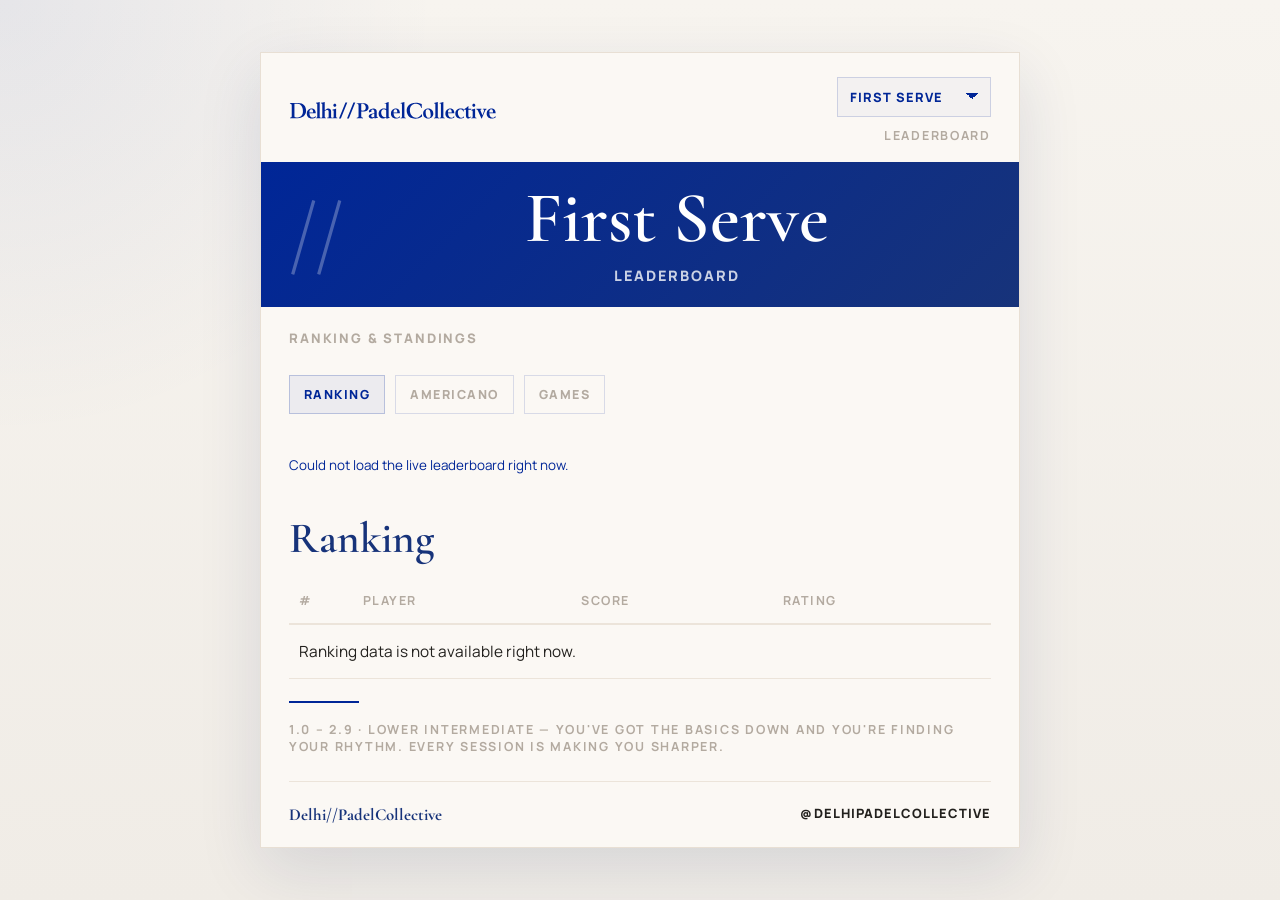
<file: index.html>
<!DOCTYPE html>
<html lang="en">
<head>
  <meta charset="UTF-8">
  <meta name="viewport" content="width=device-width, initial-scale=1.0">
  <title>First Serve | Leaderboard</title>
  <meta name="description" content="Live First Serve leaderboard for Delhi Padel Collective.">
  <link rel="preconnect" href="https://fonts.googleapis.com">
  <link rel="preconnect" href="https://fonts.gstatic.com" crossorigin>
  <link href="https://fonts.googleapis.com/css2?family=Cormorant+Garamond:wght@400;500;600;700&family=Manrope:wght@400;500;700;800&display=swap" rel="stylesheet">
  <link rel="stylesheet" href="styles.css">
</head>
<body data-page="first-serve">
  <main class="page-wrap">
    <section class="leaderboard-card">
      <header class="topbar">
        <div class="brand-lockup">
         <a class="brand-link" href="https://dpc-padel.github.io/Ranking/">
            <img class="brand-logo" src="dpc-logo.svg" alt="Delhi Padel Collective logo">
          </a>
        </div>

        <div class="topbar-tools">
          <label class="page-switcher">
            <span class="sr-only">Select leaderboard</span>
            <select id="pageSelector" aria-label="Select leaderboard page">
              <option value="index.html">First Serve</option>
              <option value="break-point.html">Break Point</option>
              <option value="noida.html">Noida</option>
            </select>
          </label>
          <div class="topbar-meta">
            <p>Leaderboard</p>
          </div>
        </div>
      </header>

      <section class="hero-banner">
        <p class="slash">//</p>
        <div class="hero-copy">
          <h1>First Serve</h1>
          <p>Leaderboard</p>
        </div>
      </section>

      <section class="standings-section stacked-sections">
        <div class="standings-head">
          <div>
            <p class="section-kicker">Ranking & Standings</p>
          </div>
          <button id="refreshButton" class="refresh-button" type="button" hidden>Refresh</button>
        </div>

        <div class="tab-switcher" role="tablist" aria-label="First Serve ranking types">
          <button id="firstServeRankingTab" class="tab-button is-active" type="button" data-tab="ranking" role="tab" aria-selected="true" onclick="setFirstServeTab('ranking')">
            Ranking
          </button>
          <button id="firstServeOverallTab" class="tab-button" type="button" data-tab="overall" role="tab" aria-selected="false" onclick="setFirstServeTab('overall')">
            Americano
          </button>
          <button id="firstServePersonalTab" class="tab-button" type="button" data-tab="personal" role="tab" aria-selected="false" onclick="setFirstServeTab('personal')">
            Games
          </button>
        </div>

        <div id="statusMessage" class="status-message" aria-live="polite"></div>

        <section id="firstServeRankingPanel" class="subsection" role="tabpanel" aria-labelledby="firstServeRankingTab">
          <div class="subsection-head">
            <h2>Ranking</h2>
          </div>

          <div class="table-wrap">
            <table>
              <thead>
                <tr>
                  <th class="rank-col">#</th>
                  <th>Player</th>
                  <th>Score</th>
                  <th>Rating</th>
                </tr>
              </thead>
              <tbody id="firstServeRankingBody">
                <tr>
                  <td colspan="4">Loading ranking...</td>
                </tr>
              </tbody>
            </table>
          </div>
        </section>

        <section id="firstServeOverallPanel" class="subsection panel-hidden" role="tabpanel" aria-labelledby="firstServeOverallTab" hidden>
          <div class="subsection-head">
            <h2>Americano</h2>
          </div>

          <div class="table-wrap">
            <table>
              <thead>
                <tr>
                  <th class="rank-col">#</th>
                  <th>Player</th>
                  <th>MP</th>
                  <th>PTS</th>
                </tr>
              </thead>
              <tbody id="rankingBody">
                <tr>
                  <td colspan="4">Loading leaderboard...</td>
                </tr>
              </tbody>
            </table>
          </div>
        </section>

        <section id="firstServePersonalPanel" class="subsection panel-hidden" role="tabpanel" aria-labelledby="firstServePersonalTab" hidden>
          <div class="subsection-head">
            <h2>Games</h2>
          </div>

          <div class="table-wrap">
            <table>
              <thead>
                <tr>
                  <th class="rank-col">#</th>
                  <th>Player</th>
                  <th>MP</th>
                  <th>PTS</th>
                </tr>
              </thead>
              <tbody id="personalRankingBody">
                <tr>
                  <td colspan="4">Loading personal games leaderboard...</td>
                </tr>
              </tbody>
            </table>
          </div>
        </section>
      </section>

      <footer class="card-footer">
        <div class="footer-rule"></div>
        <p class="footer-note">1.0 – 2.9 · Lower Intermediate — You've got the basics down and you're finding your rhythm. Every session is making you sharper.</p>
        <div class="footer-meta">
          <span>Delhi//PadelCollective</span>
          <span>@DELHIPADELCOLLECTIVE</span>
        </div>
      </footer>
    </section>
  </main>

  <script src="script.js"></script>
</body>
</html>
</file>
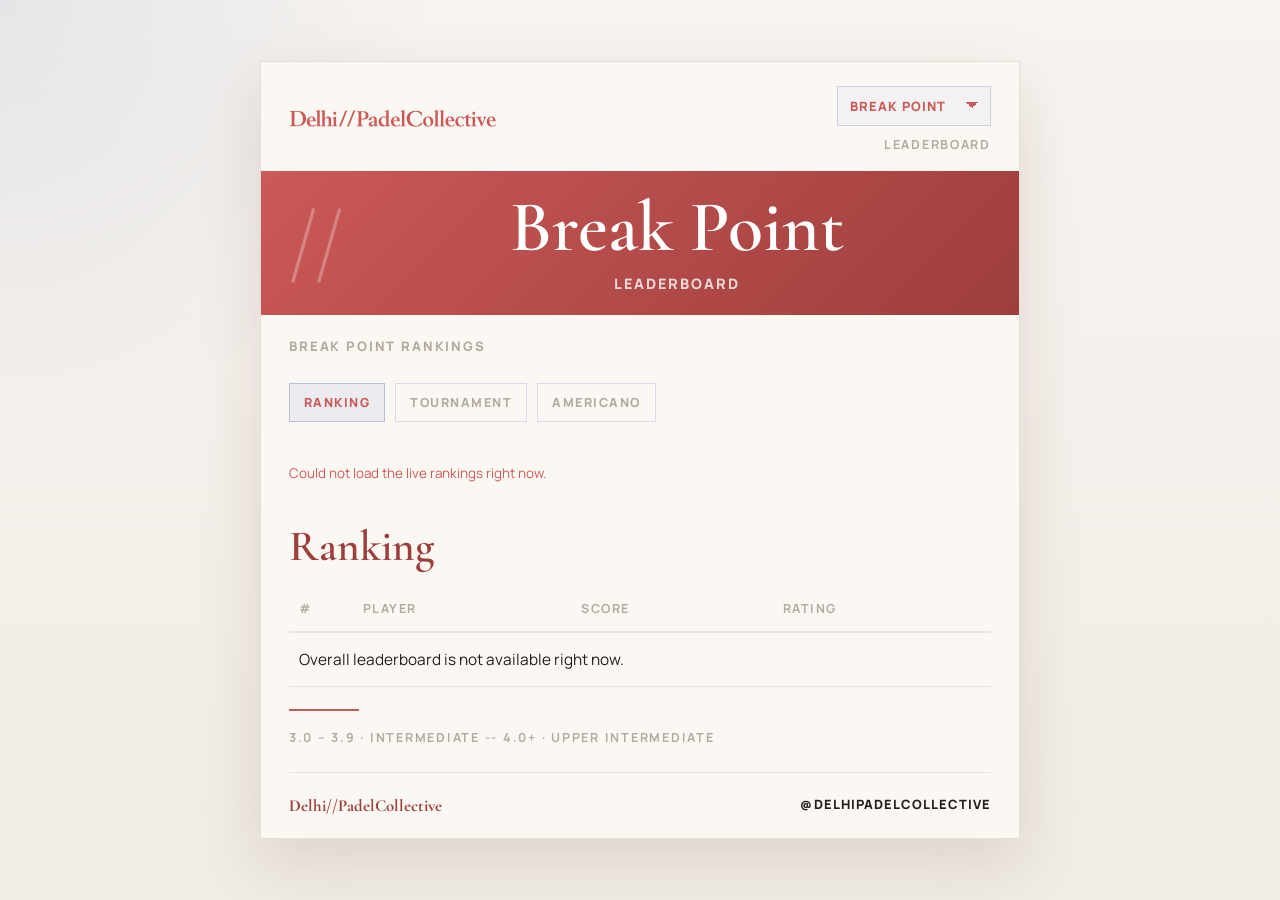
<file: break-point.html>
<!DOCTYPE html>
<html lang="en">
<head>
  <meta charset="UTF-8">
  <meta name="viewport" content="width=device-width, initial-scale=1.0">
  <title>Break Point | Leaderboard</title>
  <meta name="description" content="Live Break Point tournament and Americano leaderboards for Delhi Padel Collective.">
  <link rel="preconnect" href="https://fonts.googleapis.com">
  <link rel="preconnect" href="https://fonts.gstatic.com" crossorigin>
  <link href="https://fonts.googleapis.com/css2?family=Cormorant+Garamond:wght@400;500;600;700&family=Manrope:wght@400;500;700;800&display=swap" rel="stylesheet">
  <link rel="stylesheet" href="styles.css">
</head>
<body data-page="break-point">
  <main class="page-wrap">
    <section class="leaderboard-card">
      <header class="topbar">
        <div class="brand-lockup">
        <a class="brand-link" href="https://dpc-padel.github.io/Ranking/">
            <img class="brand-logo" src="dpc-red-logo.svg" alt="Delhi Padel Collective logo">
          </a>
        </div>

        <div class="topbar-tools">
          <label class="page-switcher">
            <span class="sr-only">Select leaderboard</span>
            <select id="pageSelector" aria-label="Select leaderboard page">
              <option value="index.html">First Serve</option>
              <option value="break-point.html">Break Point</option>
              <option value="noida.html">Noida</option>
            </select>
          </label>
          <div class="topbar-meta">
            <p>Leaderboard</p>
          </div>
        </div>
      </header>

      <section class="hero-banner">
        <p class="slash">//</p>
        <div class="hero-copy">
          <h1>Break Point</h1>
          <p>Leaderboard</p>
        </div>
      </section>

      <section class="standings-section stacked-sections">
        <div class="standings-head">
          <div>
            <p class="section-kicker">Break Point Rankings</p>
          </div>
          <button id="refreshButton" class="refresh-button" type="button" hidden>Refresh</button>
        </div>

        <div class="tab-switcher" role="tablist" aria-label="Break Point ranking types">
          <button id="overallTab" class="tab-button is-active" type="button" data-tab="overall" role="tab" aria-selected="true">
            Ranking
          </button>
          <button id="tournamentTab" class="tab-button" type="button" data-tab="tournament" role="tab" aria-selected="false">
            Tournament
          </button>
          <button id="americanoTab" class="tab-button" type="button" data-tab="americano" role="tab" aria-selected="false">
            Americano
          </button>
        </div>

        <div id="statusMessage" class="status-message" aria-live="polite"></div>

        <section id="overallPanel" class="subsection" role="tabpanel" aria-labelledby="overallTab">
          <div class="subsection-head">
            <h2>Ranking</h2>
          </div>

          <div class="table-wrap">
            <table>
              <thead>
                <tr>
                  <th class="rank-col">#</th>
                  <th>Player</th>
                  <th>Score</th>
                  <th>Rating</th>
                </tr>
              </thead>
              <tbody id="overallRankingBody">
                <tr>
                  <td colspan="4">Loading overall leaderboard...</td>
                </tr>
              </tbody>
            </table>
          </div>
        </section>

        <section id="tournamentPanel" class="subsection panel-hidden" role="tabpanel" aria-labelledby="tournamentTab" hidden>
          <div class="subsection-head">
            <h2>Tournament</h2>
          </div>

          <div class="table-wrap">
            <table>
              <thead>
                <tr>
                  <th class="rank-col">#</th>
                  <th>Player</th>
                  <th>MP</th>
                  <th>W</th>
                  <th>L</th>
                  <th>PTS</th>
                </tr>
              </thead>
              <tbody id="tournamentRankingBody">
                <tr>
                  <td colspan="6">Loading tournament leaderboard...</td>
                </tr>
              </tbody>
            </table>
          </div>
        </section>

        <section id="americanoPanel" class="subsection panel-hidden" role="tabpanel" aria-labelledby="americanoTab" hidden>
          <div class="subsection-head">
            <h2>Americano</h2>
          </div>

          <div class="table-wrap">
            <table>
              <thead>
                <tr>
                  <th class="rank-col">#</th>
                  <th>Player</th>
                  <th>MP</th>
                  <th>PTS</th>
                </tr>
              </thead>
              <tbody id="americanoRankingBody">
                <tr>
                  <td colspan="4">Loading Americano leaderboard...</td>
                </tr>
              </tbody>
            </table>
          </div>
        </section>
      </section>

      <footer class="card-footer">
        <div class="footer-rule"></div>
        <p class="footer-note">3.0 – 3.9 · Intermediate -- 4.0+ · Upper Intermediate </p>
        <div class="footer-meta">
          <span>Delhi//PadelCollective</span>
          <span>@DELHIPADELCOLLECTIVE</span>
        </div>
      </footer>
    </section>
  </main>

  <script src="script.js"></script>
</body>
</html>
</file>
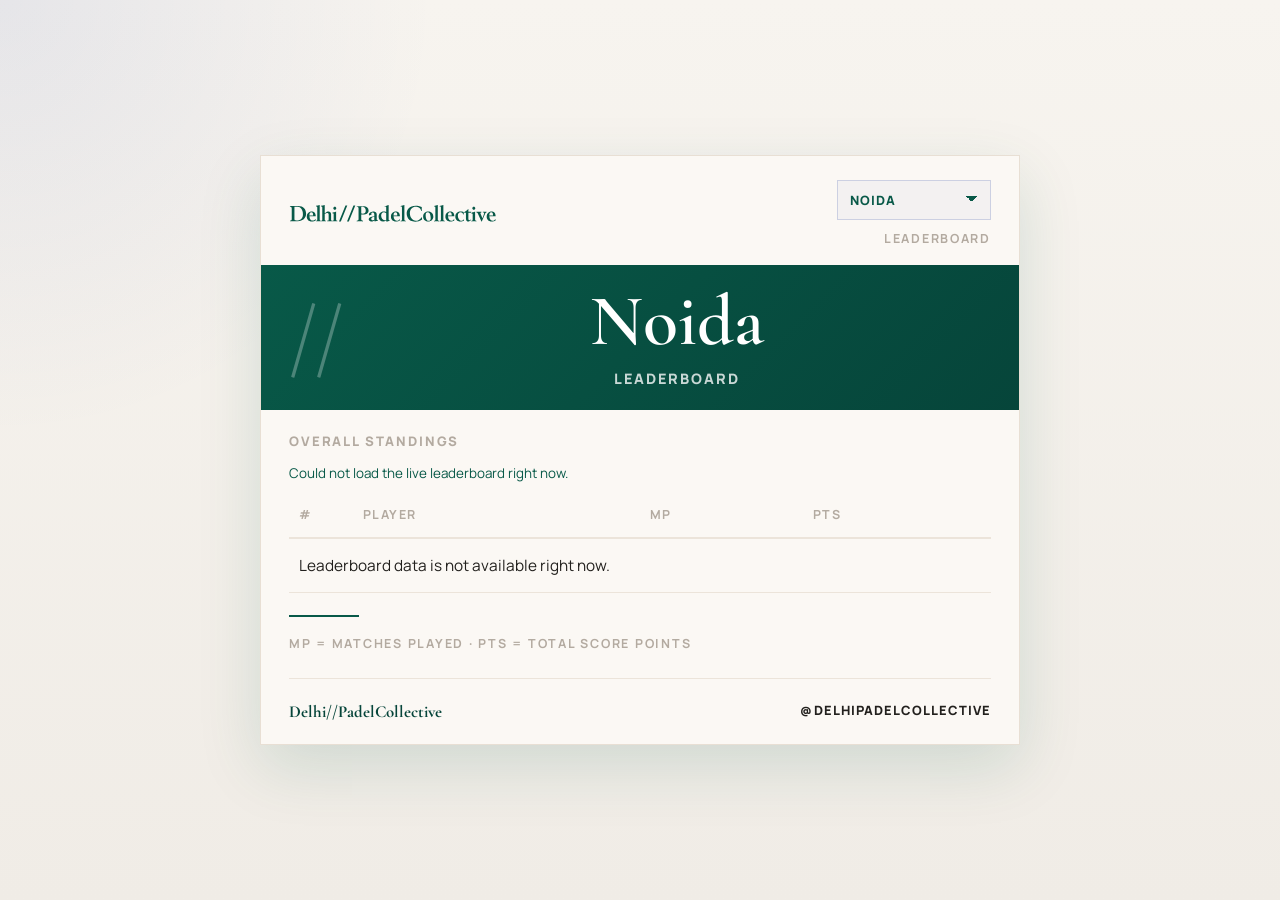
<file: noida.html>
<!DOCTYPE html>
<html lang="en">
<head>
  <meta charset="UTF-8">
  <meta name="viewport" content="width=device-width, initial-scale=1.0">
  <title>Noida | Leaderboard</title>
  <meta name="description" content="Live Noida leaderboard for Delhi Padel Collective.">
  <link rel="preconnect" href="https://fonts.googleapis.com">
  <link rel="preconnect" href="https://fonts.gstatic.com" crossorigin>
  <link href="https://fonts.googleapis.com/css2?family=Cormorant+Garamond:wght@400;500;600;700&family=Manrope:wght@400;500;700;800&display=swap" rel="stylesheet">
  <link rel="stylesheet" href="styles.css">
</head>
<body data-page="noida">
  <main class="page-wrap">
    <section class="leaderboard-card">
      <header class="topbar">
        <div class="brand-lockup">
        <a class="brand-link" href="https://dpc-padel.github.io/Ranking/">
            <img class="brand-logo" src="dpc-green-logo.svg" alt="Delhi Padel Collective logo">
          </a>
        </div>

        <div class="topbar-tools">
          <label class="page-switcher">
            <span class="sr-only">Select leaderboard</span>
            <select id="pageSelector" aria-label="Select leaderboard page">
              <option value="index.html">First Serve</option>
              <option value="break-point.html">Break Point</option>
              <option value="noida.html">Noida</option>
            </select>
          </label>
          <div class="topbar-meta">
            <p>Leaderboard</p>
          </div>
        </div>
      </header>

      <section class="hero-banner">
        <p class="slash">//</p>
        <div class="hero-copy">
          <h1>Noida</h1>
          <p>Leaderboard</p>
        </div>
      </section>

      <section class="standings-section">
        <div class="standings-head">
          <div>
            <p class="section-kicker">Overall Standings</p>
          </div>
          <button id="refreshButton" class="refresh-button" type="button" hidden>Refresh</button>
        </div>

        <div id="statusMessage" class="status-message" aria-live="polite"></div>

        <div class="table-wrap">
          <table>
            <thead>
              <tr>
                <th class="rank-col">#</th>
                <th>Player</th>
                <th>MP</th>
                <th>PTS</th>
              </tr>
            </thead>
            <tbody id="rankingBody">
              <tr>
                <td colspan="4">Loading leaderboard...</td>
              </tr>
            </tbody>
          </table>
        </div>
      </section>

      <footer class="card-footer">
        <div class="footer-rule"></div>
        <p class="footer-note">MP = matches played · PTS = total score points</p>
        <div class="footer-meta">
          <span>Delhi//PadelCollective</span>
          <span>@DELHIPADELCOLLECTIVE</span>
        </div>
      </footer>
    </section>
  </main>

  <script src="script.js"></script>
</body>
</html>
</file>
<file: styles.css>
:root {
  --bg: #f3f0ea;
  --paper: #fbf8f4;
  --ink: #22201d;
  --muted: #b3aaa0;
  --line: #ece4da;
  --accent: #002697;
  --accent-soft: rgba(0, 38, 151, 0.05);
  --accent-ink: #17337a;
  --shadow: 0 22px 60px rgba(22, 41, 97, 0.12);
}

body[data-page="break-point"] {
  --accent: #CB5957;
  --accent-soft: rgba(203, 89, 87, 0.08);
  --accent-ink: #9d3e3d;
  --shadow: 0 22px 60px rgba(116, 45, 44, 0.14);
}

body[data-page="noida"] {
  --accent: #085948;
  --accent-soft: rgba(8, 89, 72, 0.08);
  --accent-ink: #06453a;
  --shadow: 0 22px 60px rgba(8, 89, 72, 0.14);
}

/* ADD THIS BELOW 👇 */
body[data-page="break-point"] .brand-logo path {
  fill: #CB5957;
}
* {
  box-sizing: border-box;
}

body {
  margin: 0;
  min-height: 100vh;
  font-family: "Manrope", "Segoe UI", sans-serif;
  color: var(--ink);
  background:
    radial-gradient(circle at top left, rgba(0, 38, 151, 0.07), transparent 28%),
    linear-gradient(180deg, #f7f4ef 0%, #f0ece6 100%);
}

h1,
h2,
h3,
p,
table {
  margin: 0;
}

.sr-only {
  position: absolute;
  width: 1px;
  height: 1px;
  padding: 0;
  margin: -1px;
  overflow: hidden;
  clip: rect(0, 0, 0, 0);
  white-space: nowrap;
  border: 0;
}

.page-wrap {
  min-height: 100vh;
  display: grid;
  place-items: center;
  padding: 20px 12px;
}

.leaderboard-card {
  width: min(760px, 100%);
  background: var(--paper);
  border: 1px solid #e8dfd4;
  box-shadow: var(--shadow);
}

.topbar {
  display: flex;
  justify-content: space-between;
  align-items: center;
  gap: 24px;
  padding: 24px 28px 18px;
}

.brand-lockup {
  display: inline-flex;
  align-items: center;
}

.brand-link {
  display: inline-flex;
  align-items: center;
}

.brand-logo {
  width: 208px;
  height: auto;
  display: block;
}

.topbar-tools {
  display: grid;
  justify-items: end;
  gap: 10px;
}

.page-switcher select {
  appearance: none;
  min-width: 154px;
  padding: 10px 36px 10px 12px;
  border: 1px solid rgba(0, 38, 151, 0.16);
  background:
    linear-gradient(45deg, transparent 50%, var(--accent) 50%),
    linear-gradient(135deg, var(--accent) 50%, transparent 50%),
    rgba(0, 38, 151, 0.03);
  background-position:
    calc(100% - 18px) calc(50% - 1px),
    calc(100% - 12px) calc(50% - 1px),
    0 0;
  background-size: 6px 6px, 6px 6px, 100% 100%;
  background-repeat: no-repeat;
  color: var(--accent);
  border-radius: 0;
  font: inherit;
  font-size: 0.8rem;
  font-weight: 800;
  letter-spacing: 0.08em;
  text-transform: uppercase;
  cursor: pointer;
}

.hero-copy h1,
.subsection-head h2 {
  font-family: "Cormorant Garamond", serif;
}

.topbar-meta,
.section-kicker,
.hero-copy p,
.footer-note {
  color: var(--muted);
  text-transform: uppercase;
  letter-spacing: 0.14em;
}

.topbar-meta {
  text-align: right;
  display: grid;
  align-content: start;
  gap: 4px;
  font-size: 0.78rem;
  font-weight: 700;
}

.hero-banner {
  display: grid;
  grid-template-columns: auto 1fr;
  gap: 20px;
  align-items: center;
  padding: 22px 28px;
  background: linear-gradient(135deg, var(--accent) 0%, var(--accent-ink) 100%);
  color: #fff;
}

.slash {
  font-family: "Cormorant Garamond", serif;
  font-size: clamp(3rem, 7vw, 5.2rem);
  line-height: 1;
  color: rgba(255, 255, 255, 0.28);
}

.hero-copy {
  text-align: center;
}

.hero-copy h1 {
  font-size: clamp(2.55rem, 6vw, 4.5rem);
  line-height: 0.96;
  font-weight: 600;
}

.hero-copy p {
  margin-top: 12px;
  color: rgba(255, 255, 255, 0.78);
  font-size: 0.9rem;
  font-weight: 800;
}

.standings-section {
  padding: 22px 28px 22px;
}

.stacked-sections {
  display: grid;
  gap: 28px;
}

.tab-switcher {
  position: relative;
  z-index: 2;
  display: inline-flex;
  align-items: center;
  gap: 10px;
}

.tab-button {
  position: relative;
  z-index: 2;
  appearance: none;
  border: 1px solid rgba(0, 38, 151, 0.14);
  background: transparent;
  color: var(--muted);
  padding: 10px 14px;
  font: inherit;
  font-size: 0.78rem;
  font-weight: 800;
  letter-spacing: 0.12em;
  text-transform: uppercase;
  cursor: pointer;
  transition: background 0.2s ease, color 0.2s ease, border-color 0.2s ease;
}

.tab-button.is-active {
  background: rgba(0, 38, 151, 0.06);
  color: var(--accent);
  border-color: rgba(0, 38, 151, 0.22);
}

.standings-head {
  display: flex;
  justify-content: space-between;
  align-items: center;
  gap: 16px;
}

.section-kicker {
  font-size: 0.82rem;
  font-weight: 800;
}

.refresh-button {
  appearance: none;
  border: 1px solid rgba(0, 38, 151, 0.16);
  background: rgba(0, 38, 151, 0.03);
  color: var(--accent);
  padding: 10px 14px;
  font: inherit;
  font-size: 0.82rem;
  font-weight: 800;
  text-transform: uppercase;
  letter-spacing: 0.12em;
  cursor: pointer;
  box-shadow: inset 0 1px 0 rgba(255, 255, 255, 0.7);
}

.refresh-button:disabled {
  opacity: 0.6;
  cursor: progress;
}

.status-message {
  min-height: 20px;
  margin: 14px 0 8px;
  color: var(--muted);
  font-size: 0.84rem;
}

.status-message:empty {
  display: none;
}

.status-message.is-error {
  color: var(--accent);
}

.subsection {
  display: grid;
  gap: 14px;
}

.panel-hidden {
  display: none !important;
}

.subsection-head {
  display: flex;
  align-items: end;
  justify-content: space-between;
  gap: 16px;
}

.subsection-head h2 {
  color: var(--accent-ink);
  font-size: clamp(1.8rem, 4vw, 2.7rem);
  font-weight: 600;
}

.table-wrap {
  overflow-x: auto;
}

table {
  width: 100%;
  border-collapse: collapse;
}

thead th {
  padding: 14px 10px;
  color: var(--muted);
  border-bottom: 2px solid var(--line);
  font-size: 0.78rem;
  letter-spacing: 0.12em;
  text-transform: uppercase;
  text-align: left;
}

.rank-col {
  width: 64px;
}

tbody td {
  padding: 16px 10px;
  border-bottom: 1px solid var(--line);
  font-size: 0.96rem;
}

tbody tr.highlight {
  background: var(--accent-soft);
}

.rank-text {
  color: var(--muted);
  font-size: 0.94rem;
  font-weight: 700;
}

.player-name {
  font-size: clamp(1.05rem, 2.3vw, 1.45rem);
  font-weight: 800;
  line-height: 1.1;
}

.badge {
  width: 34px;
  height: 34px;
  display: inline-flex;
  align-items: center;
  justify-content: center;
  border-radius: 999px;
  font-size: 0.9rem;
  font-weight: 800;
}

.badge.first {
  background: var(--accent);
  color: #fff;
}

.badge.second {
  background: #24345f;
  color: #fff;
}

.badge.third {
  background: #e7ebf8;
  color: #4a5f96;
}

.stat-cell {
  font-size: 1rem;
  font-weight: 800;
  text-align: center;
}

.points-cell {
  color: var(--accent);
}

.card-footer {
  padding: 0 28px 22px;
}

.footer-rule {
  width: 70px;
  height: 2px;
  background: var(--accent);
  margin-bottom: 18px;
}

.footer-note {
  font-size: 0.78rem;
  font-weight: 700;
}

.footer-meta {
  display: flex;
  justify-content: space-between;
  gap: 16px;
  margin-top: 26px;
  padding-top: 22px;
  border-top: 1px solid var(--line);
  font-size: 0.8rem;
  font-weight: 800;
  letter-spacing: 0.08em;
  text-transform: uppercase;
}

.footer-meta span:first-child {
  color: var(--accent-ink);
  text-transform: none;
  letter-spacing: 0;
  font-family: "Cormorant Garamond", serif;
  font-size: 1.05rem;
}

@media (max-width: 700px) {
  .topbar,
  .standings-section,
  .card-footer {
    padding-left: 16px;
    padding-right: 16px;
  }

  .topbar {
    flex-direction: column;
    align-items: flex-start;
  }

  .topbar-tools {
    width: auto;
    justify-items: end;
    align-self: flex-end;
  }

  .topbar-meta {
    text-align: left;
  }

  .page-switcher select {
    width: auto;
    min-width: 132px;
  }

  .brand-logo {
    width: 164px;
  }

  .hero-banner {
    grid-template-columns: 1fr;
    padding: 18px 16px;
  }

  .slash {
    display: none;
  }

  .hero-copy {
    text-align: left;
  }

  .subsection-head {
    flex-direction: column;
    align-items: flex-start;
  }

  .tab-switcher {
    width: 100%;
  }

  .tab-button {
    flex: 1;
  }

  .player-name {
    font-size: 1rem;
  }

  thead th,
  tbody td {
    padding-left: 8px;
    padding-right: 8px;
  }

  .rank-col {
    width: 52px;
  }

  .footer-meta {
    flex-direction: column;
  }
}
</file>
